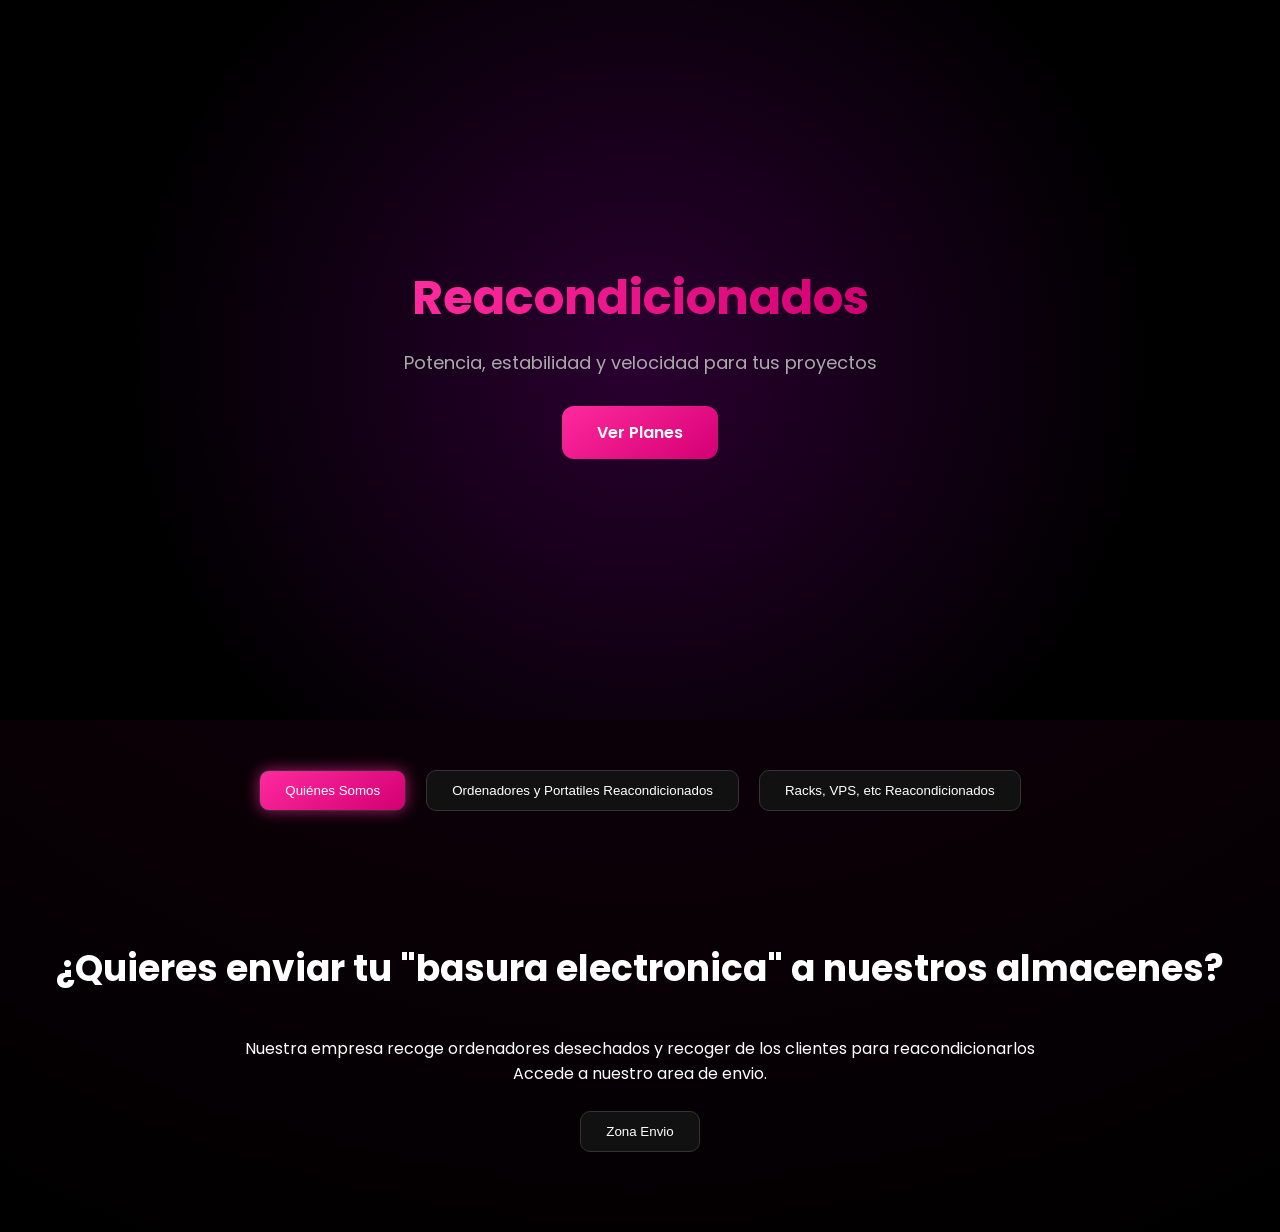
<file: index.html>
<!DOCTYPE html>
<html lang="es">

<head>
    <meta charset="UTF-8">
    <meta name="viewport" content="width=device-width, initial-scale=1.0">
    <title>Reacondicionados</title>
    <link rel="stylesheet" href="./css/index.css">
    <script src="./script/general.js"></script>
    <link href="https://fonts.googleapis.com/css2?family=Poppins:wght@400;500;600;700&display=swap" rel="stylesheet">
</head>

<body>

    <header class="hero">
        <h1>Reacondicionados</h1>
        <p>Potencia, estabilidad y velocidad para tus proyectos</p>
        <a href="#planes" class="btn-primary">Ver Planes</a>
    </header>

    <nav class="menu">
        <button onclick="showSection('about')" class="nav-btn active">Quiénes Somos</button>
        <button onclick="showSection('vps')" class="nav-btn">Ordenadores y Portatiles Reacondicionados</button>
        <button onclick="showSection('hosting')" class="nav-btn">Racks, VPS, etc Reacondicionados</button>
    </nav>

    <section id="about" class="section active">
        <h2>¿Quieres enviar tu "basura electronica" a nuestros almacenes?</h2>
        <p>Nuestra empresa recoge ordenadores desechados y recoger de los clientes para reacondicionarlos</p>
        <p>Accede a nuestro area de envio.</p>
        <br>
        <button type="button" class="nav-btn" onclick="window.location.href = 'envio.html'">
            Zona Envio
        </button>
    </section>

    <section id="vps" class="section">
        <h2>Ordenadores y Portatiles Reacondicionados</h2>
        <div class="cards">
            <div class="card">
                <h3>Ordenadores/Portatiles Gama Baja</h3>
                <p>CPU Gama Baja</p>
                <p>8GB RAM</p>
                <p>100GB SSD</p>
                <span class="price">300€</span>
                <button>Contratar</button>
            </div>

            <div class="card popular">
                <h3>Ordenadores/Portatiles Gama Media</h3>
                <p>CPU Gama Media</p>
                <p>16GB RAM</p>
                <p>500GB SSD</p>
                <p>GPU Gama Media</p>
                <span class="price">500€</span>
                <button>Contratar</button>
            </div>

            <div class="card">
                <h3>Ordenadores/Portatiles Gama Alta</h3>
                <p>CPU Gama Alta</p>
                <p>32GB RAM</p>
                <p>1TB SSD</p>
                <p>GPU Gama Alta</p>
                <span class="price">1000€</span>
                <button>Contratar</button>
            </div>
        </div>
    </section>

    <section id="hosting" class="section">
        <h2>Racks/VPS Gama Variable</h2>
        <div class="cards">
            <div class="card">
                <h3>Racks/VPS Gama variable</h3>
                <button>Ponte en contacto con nosotros</button>
            </div>
        </div>
    </section>
</body>
</html>
</file>
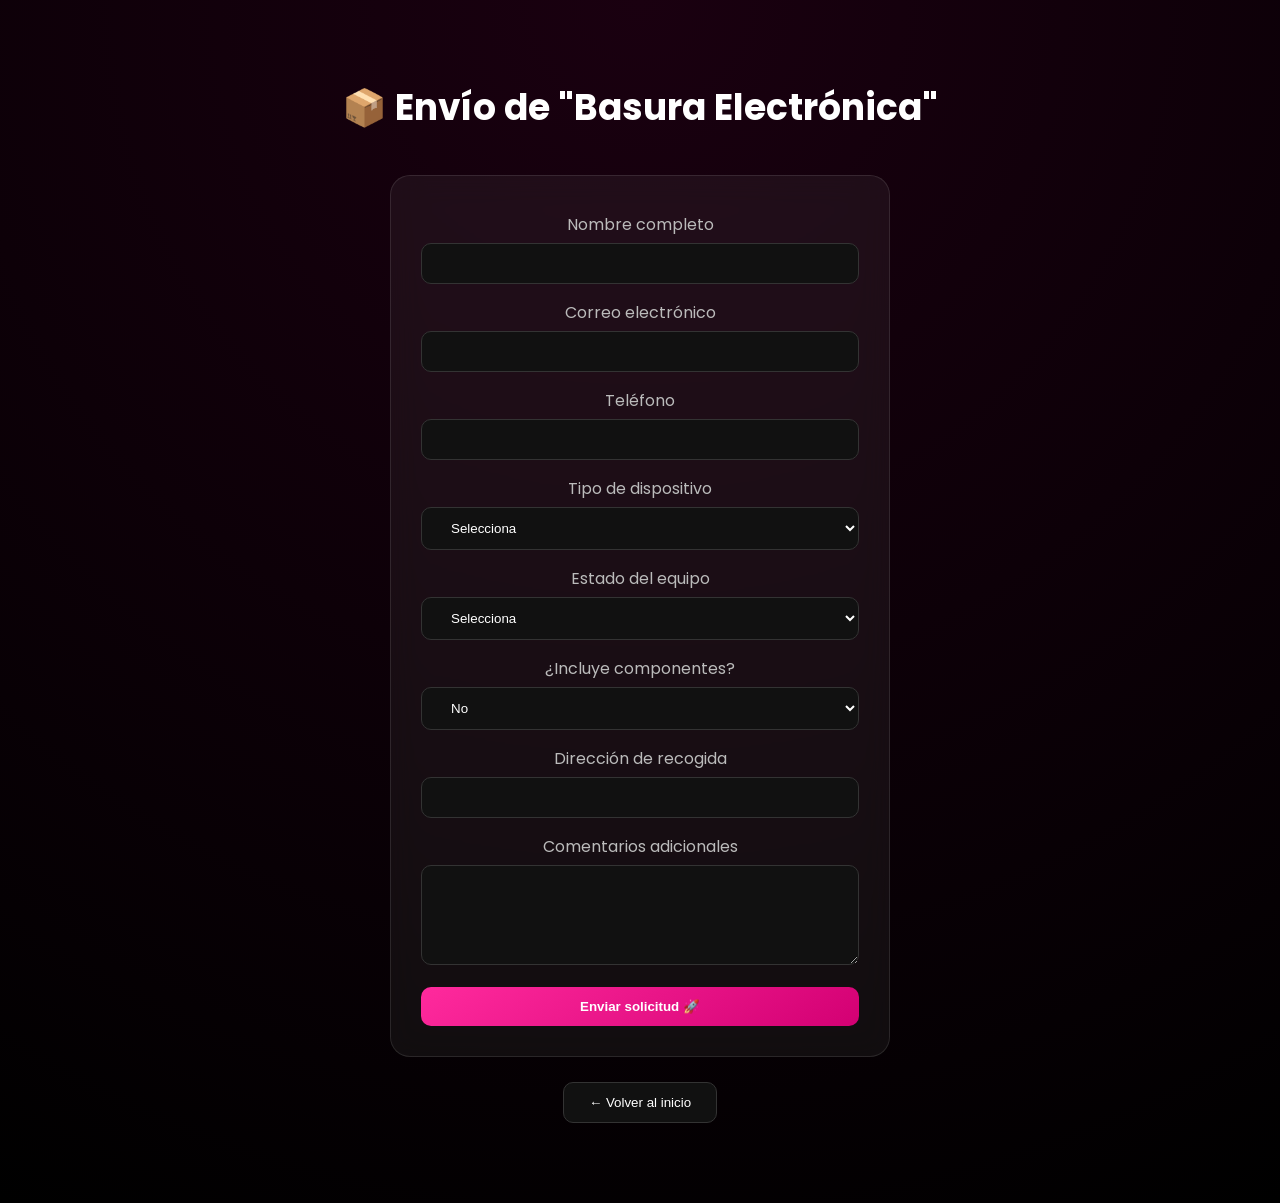
<file: envio.html>
<!DOCTYPE html>
<html lang="en">

<head>
    <meta charset="UTF-8">
    <meta name="viewport" content="width=device-width, initial-scale=1.0">
    <title>Zona Envío - Reacondicionados</title>
    <script src="./script/general.js"></script>
    <link rel="stylesheet" href="./css/index.css">
    <link href="https://fonts.googleapis.com/css2?family=Poppins:wght@400;500;600;700&display=swap" rel="stylesheet">
</head>

<body>

    <section class="section active">
        <h2>📦 Envío de "Basura Electrónica"</h2>

        <div class="cards">

            <div class="card" style="width: 500px; max-width: 90%;">

                <form>

                    <p>Nombre completo</p>
                    <input type="text" class="nav-btn" style="width:100%; margin-bottom:10px;" required>

                    <p>Correo electrónico</p>
                    <input type="email" class="nav-btn" style="width:100%; margin-bottom:10px;" required>

                    <p>Teléfono</p>
                    <input type="tel" class="nav-btn" style="width:100%; margin-bottom:10px;">

                    <p>Tipo de dispositivo</p>
                    <select class="nav-btn" style="width:100%; margin-bottom:10px;">
                        <option>Selecciona</option>
                        <option>Ordenador de sobremesa</option>
                        <option>Portátil</option>
                        <option>Servidor</option>
                        <option>Otro</option>
                    </select>

                    <p>Estado del equipo</p>
                    <select class="nav-btn" style="width:100%; margin-bottom:10px;">
                        <option>Selecciona</option>
                        <option>Funciona perfectamente</option>
                        <option>Funciona con fallos</option>
                        <option>No funciona</option>
                    </select>

                    <p>¿Incluye componentes?</p>
                    <select class="nav-btn" style="width:100%; margin-bottom:10px;">
                        <option>No</option>
                        <option>Sí (RAM, GPU, etc.)</option>
                    </select>

                    <p>Dirección de recogida</p>
                    <input type="text" class="nav-btn" style="width:100%; margin-bottom:10px;" required>

                    <p>Comentarios adicionales</p>
                    <textarea class="nav-btn" style="width:100%; height:100px; margin-bottom:15px;"></textarea>

                    <button class="nav-btn" style="width:100%;">
                        Enviar solicitud 🚀
                    </button>

                </form>

            </div>

        </div>

        <br>

        <button class="nav-btn" onclick="window.location.href='index.html'">
            ← Volver al inicio
        </button>

    </section>

</body>

</html>
</file>
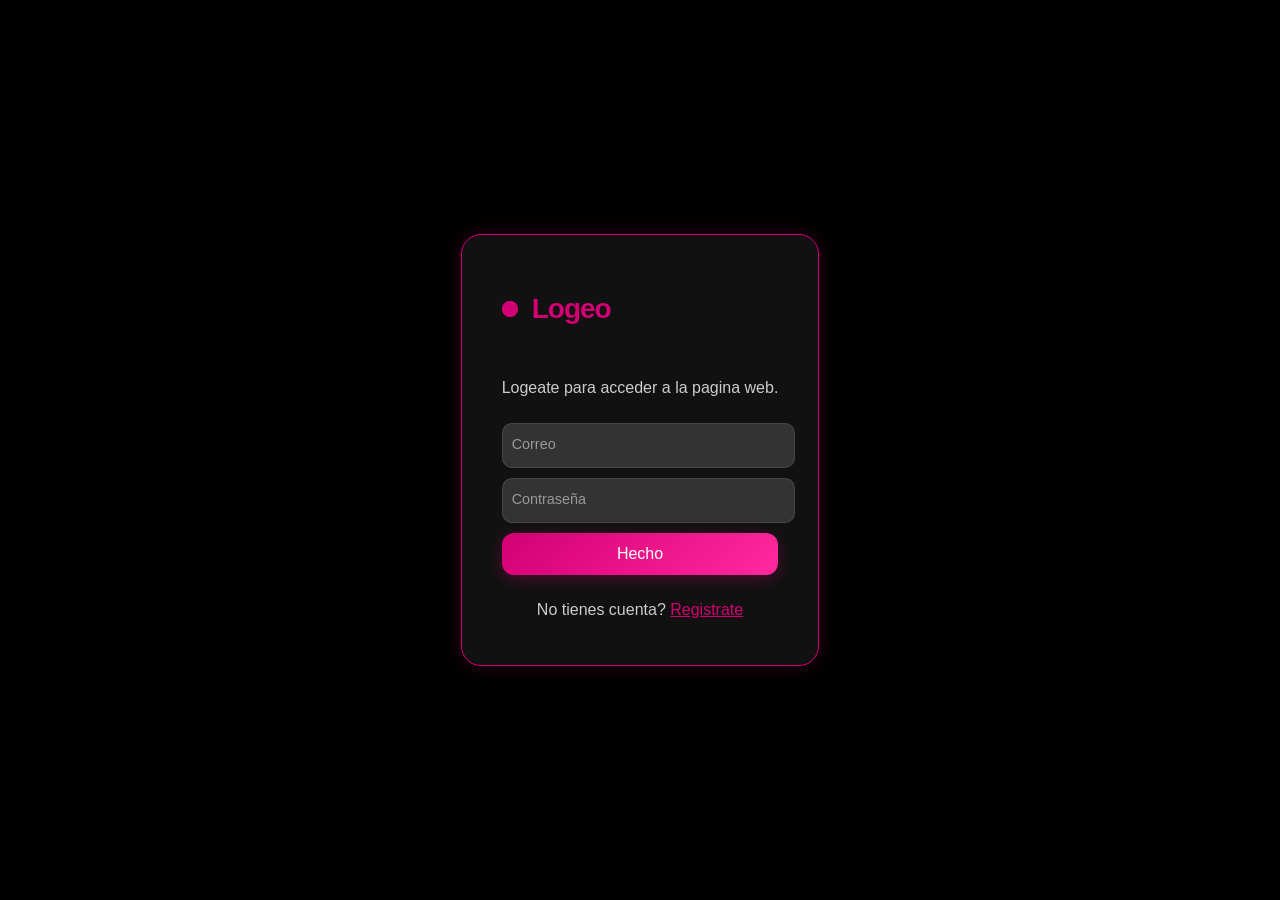
<file: login.html>
<!doctype html>
<html lang="en">

<head>
    <meta charset="UTF-8" />
    <meta name="viewport" content="width=device-width, initial-scale=1.0" />
    <title>Login VPSarote</title>
    <link rel="stylesheet" href="./css/registerlogin.css" />
    <script src="./script/general.js"></script>
</head>

<body>
  <form class="form">
    <p class="title">Logeo</p>
    <p class="message">Logeate para acceder a la pagina web.</p>

    <label>
      <input required="" placeholder="" type="email" class="input" />
      <span>Correo</span>
    </label>

    <label>
      <input required="" placeholder="" type="password" class="input" />
      <span>Contraseña</span>
    </label>
    <button type="button" class="submit" onclick="window.location.href = 'index.html'">
      Hecho
    </button>
    <p class="signin">
      No tienes cuenta? <a href="register.html">Registrate</a>
    </p>
  </form>
  <script>
  </script>
</body>

</html>
</file>
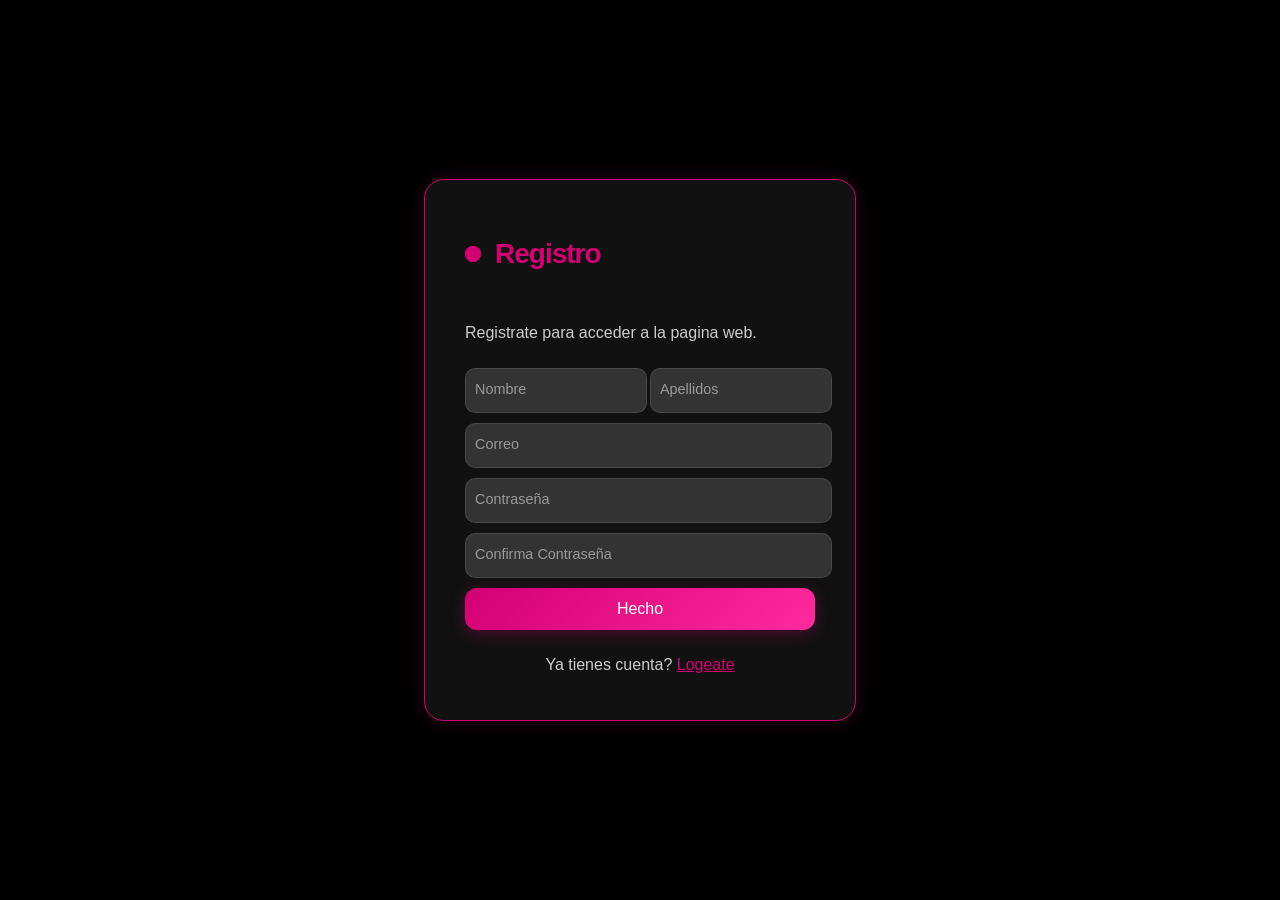
<file: register.html>
<!doctype html>
<html lang="en">

<head>
    <meta charset="UTF-8" />
    <meta name="viewport" content="width=device-width, initial-scale=1.0" />
    <title>Register VPSarote</title>
    <link rel="stylesheet" href="./css/registerlogin.css" />
    <script src="./script/general.js"></script>
</head>

<body>
  <form class="form">
    <p class="title">Registro</p>
    <p class="message">Registrate para acceder a la pagina web.</p>
    <div class="flex">
      <label>
        <input required="" placeholder="" type="text" class="input" />
        <span>Nombre</span>
      </label>

      <label>
        <input required="" placeholder="" type="text" class="input" />
        <span>Apellidos</span>
      </label>
    </div>

    <label>
      <input required="" placeholder="" type="email" class="input" />
      <span>Correo</span>
    </label>

    <label>
      <input required="" placeholder="" type="password" class="input" />
      <span>Contraseña</span>
    </label>
    <label>
      <input required="" placeholder="" type="password" class="input" />
      <span>Confirma Contraseña</span>
    </label>
    <button type="button" class="submit" onclick="window.location.href = 'index.html'">
      Hecho
    </button>
    <p class="signin">Ya tienes cuenta? <a href="login.html">Logeate</a></p>
  </form>
</body>
</html>
</file>
<file: css/index.css>
* {
  margin: 0;
  padding: 0;
  box-sizing: border-box;
}

body {
  font-family: 'Poppins', sans-serif;
  background: radial-gradient(circle at top, #1a0010, #000);
  color: white;
}

/* HERO */
.hero {
  height: 80vh;
  display: flex;
  flex-direction: column;
  justify-content: center;
  align-items: center;
  background: radial-gradient(circle at center, #2a0030 0%, #000 70%);
  text-align: center;
  padding: 20px;
}

.hero h1 {
  font-size: 48px;
  background: linear-gradient(90deg, #ff2a9d, #d30073);
  -webkit-background-clip: text;
  -webkit-text-fill-color: transparent;
}

.hero p {
  margin-top: 15px;
  color: #aaa;
  font-size: 18px;
}

.btn-primary {
  margin-top: 30px;
  padding: 14px 35px;
  background: linear-gradient(145deg, #ff2a9d, #d30073);
  border-radius: 12px;
  color: white;
  text-decoration: none;
  font-weight: 600;
  transition: 0.3s;
  position: relative;
  overflow: hidden;
}

.btn-primary:hover {
  transform: translateY(-4px);
  box-shadow: 0 10px 25px rgba(255, 42, 157, 0.4);
}

/* MENU */
.menu {
  display: flex;
  justify-content: center;
  gap: 20px;
  margin: 50px 0;
}

.nav-btn {
  padding: 12px 25px;
  background: #111;
  border: 1px solid #333;
  color: white;
  border-radius: 10px;
  cursor: pointer;
  transition: 0.3s;
  position: relative;
  overflow: hidden;
}

.nav-btn:hover {
  transform: translateY(-3px);
}

.nav-btn.active {
  background: linear-gradient(145deg, #ff2a9d, #d30073);
  box-shadow: 0 0 15px rgba(255, 42, 157, 0.6);
}

/* Shine Animation */
.nav-btn::before,
.btn-primary::before,
.card button::before {
  content: "";
  position: absolute;
  top: 0;
  left: -75%;
  width: 50%;
  height: 100%;
  background: linear-gradient(120deg,
      transparent,
      rgba(255, 255, 255, 0.4),
      transparent);
  transform: skewX(-20deg);
}

.nav-btn:hover::before,
.btn-primary:hover::before,
.card button:hover::before {
  animation: shine 0.8s ease forwards;
}

@keyframes shine {
  0% {
    left: -75%;
  }

  100% {
    left: 125%;
  }
}

/* SECTIONS */
.section {
  display: none;
  padding: 80px 20px;
  text-align: center;
}

.section.active {
  display: block;
  animation: fadeIn 0.6s ease;
}

@keyframes fadeIn {
  from {
    opacity: 0;
    transform: translateY(20px);
  }

  to {
    opacity: 1;
    transform: translateY(0);
  }
}

.section h2 {
  font-size: 36px;
  margin-bottom: 40px;
}

/* CARDS */
.cards {
  display: flex;
  justify-content: center;
  gap: 30px;
  flex-wrap: wrap;
}

.card {
  width: 280px;
  padding: 30px;
  border-radius: 20px;
  background: rgba(255, 255, 255, 0.05);
  backdrop-filter: blur(15px);
  border: 1px solid rgba(255, 255, 255, 0.1);
  transition: 0.4s;
  position: relative;
}

.card:hover {
  transform: translateY(-15px);
  box-shadow: 0 20px 40px rgba(255, 42, 157, 0.3);
}

.card h3 {
  margin-bottom: 15px;
}

.card p {
  color: #bbb;
  margin: 6px 0;
}

.price {
  display: block;
  margin: 20px 0;
  font-size: 28px;
  font-weight: bold;
  background: linear-gradient(90deg, #ff2a9d, #d30073);
  -webkit-background-clip: text;
  -webkit-text-fill-color: transparent;
}

.card button {
  width: 100%;
  padding: 12px;
  border-radius: 10px;
  border: none;
  background: linear-gradient(145deg, #ff2a9d, #d30073);
  color: white;
  font-weight: 600;
  cursor: pointer;
  position: relative;
  overflow: hidden;
}

/* Badge popular */
.popular::before {
  content: "Más Popular";
  position: absolute;
  top: -12px;
  right: 20px;
  background: linear-gradient(145deg, #ff2a9d, #d30073);
  padding: 5px 12px;
  border-radius: 20px;
  font-size: 12px;
}
</file>
<file: css/registerlogin.css>
/* From Uiverse.io by marc_remus */
.form {
  display: flex;
  flex-direction: column;
  gap: 10px;
  max-width: 350px;
  padding: 30px 40px;
  border-radius: 20px;
  position: relative;
  background-color: #111;
  color: #212121;
  border: 1px solid #d30073;
  box-shadow: 0 0 20px rgba(211, 0, 115, 0.2);
}

.title {
  font-size: 28px;
  font-weight: 600;
  letter-spacing: -1px;
  position: relative;
  display: flex;
  align-items: center;
  padding-left: 30px;
  color: #d30073;
}

.title::before {
  width: 18px;
  height: 18px;
}

.title::after {
  width: 18px;
  height: 18px;
  animation: pulse 1s linear infinite;
}

.title::before,
.title::after {
  position: absolute;
  content: "";
  height: 16px;
  width: 16px;
  border-radius: 50%;
  left: 0px;
  background-color: #d30073;
}

.message,
.signin {
  color: #ccc;
}

.signin {
  text-align: center;
}

.signin a:hover {
  text-decoration: underline green;
}

.signin a {
  color: #d30073;
}

.flex {
  display: flex;
  width: 100%;
  gap: 20px;
}

.form label {
  position: relative;
}

.form label .input {
  background-color: #333;
  color: #fff;
  width: 100%;
  padding: 20px 05px 05px 10px;
  outline: 0;
  border: 1px solid rgba(105, 105, 105, 0.397);
  border-radius: 10px;
}

.form label .input + span {
  color: rgba(255, 255, 255, 0.5);
  position: absolute;
  left: 10px;
  top: 0px;
  font-size: 0.9em;
  cursor: text;
  transition: 0.3s ease;
}

.form label .input:placeholder-shown + span {
  top: 12.5px;
  font-size: 0.9em;
}

.form label .input:focus + span,
.form label .input:valid + span {
  color: #d30073;
  top: 0px;
  font-size: 0.7em;
  font-weight: 600;
}

.input {
  font-size: medium;
}

.submit {
  position: relative;
  overflow: hidden;
  background: linear-gradient(135deg, #d30073, #ff2a9d);
  color: white;
  border: none;
  border-radius: 12px;
  padding: 12px;
  font-size: 16px;
  cursor: pointer;
  transition: all 0.35s ease;
  box-shadow: 0 4px 15px rgba(211, 0, 115, 0.3);
}

.submit:hover {
  transform: translateY(-3px);
  box-shadow: 0 8px 25px rgba(211, 0, 115, 0.5);
}

.submit::before {
  content: "";
  position: absolute;
  top: 0;
  left: -75%;
  width: 50%;
  height: 100%;
  background: linear-gradient(
    120deg,
    transparent,
    rgba(255, 255, 255, 0.5),
    transparent
  );
  transform: skewX(-20deg);
}

.submit:hover::before {
  animation: shine 0.8s ease forwards;
}

@keyframes shine {
  0% {
    left: -75%;
  }
  100% {
    left: 125%;
  }
}

body {
  margin: 0;
  height: 100vh;
  display: flex;
  justify-content: center;
  align-items: center;
  background-color: #000;
  font-family: "Poppins", sans-serif;
  opacity: 0;
  transition: opacity 0.4s ease;
}

body.loaded {
  opacity: 1;
}

body.fade-out {
  opacity: 0;
}
</file>
